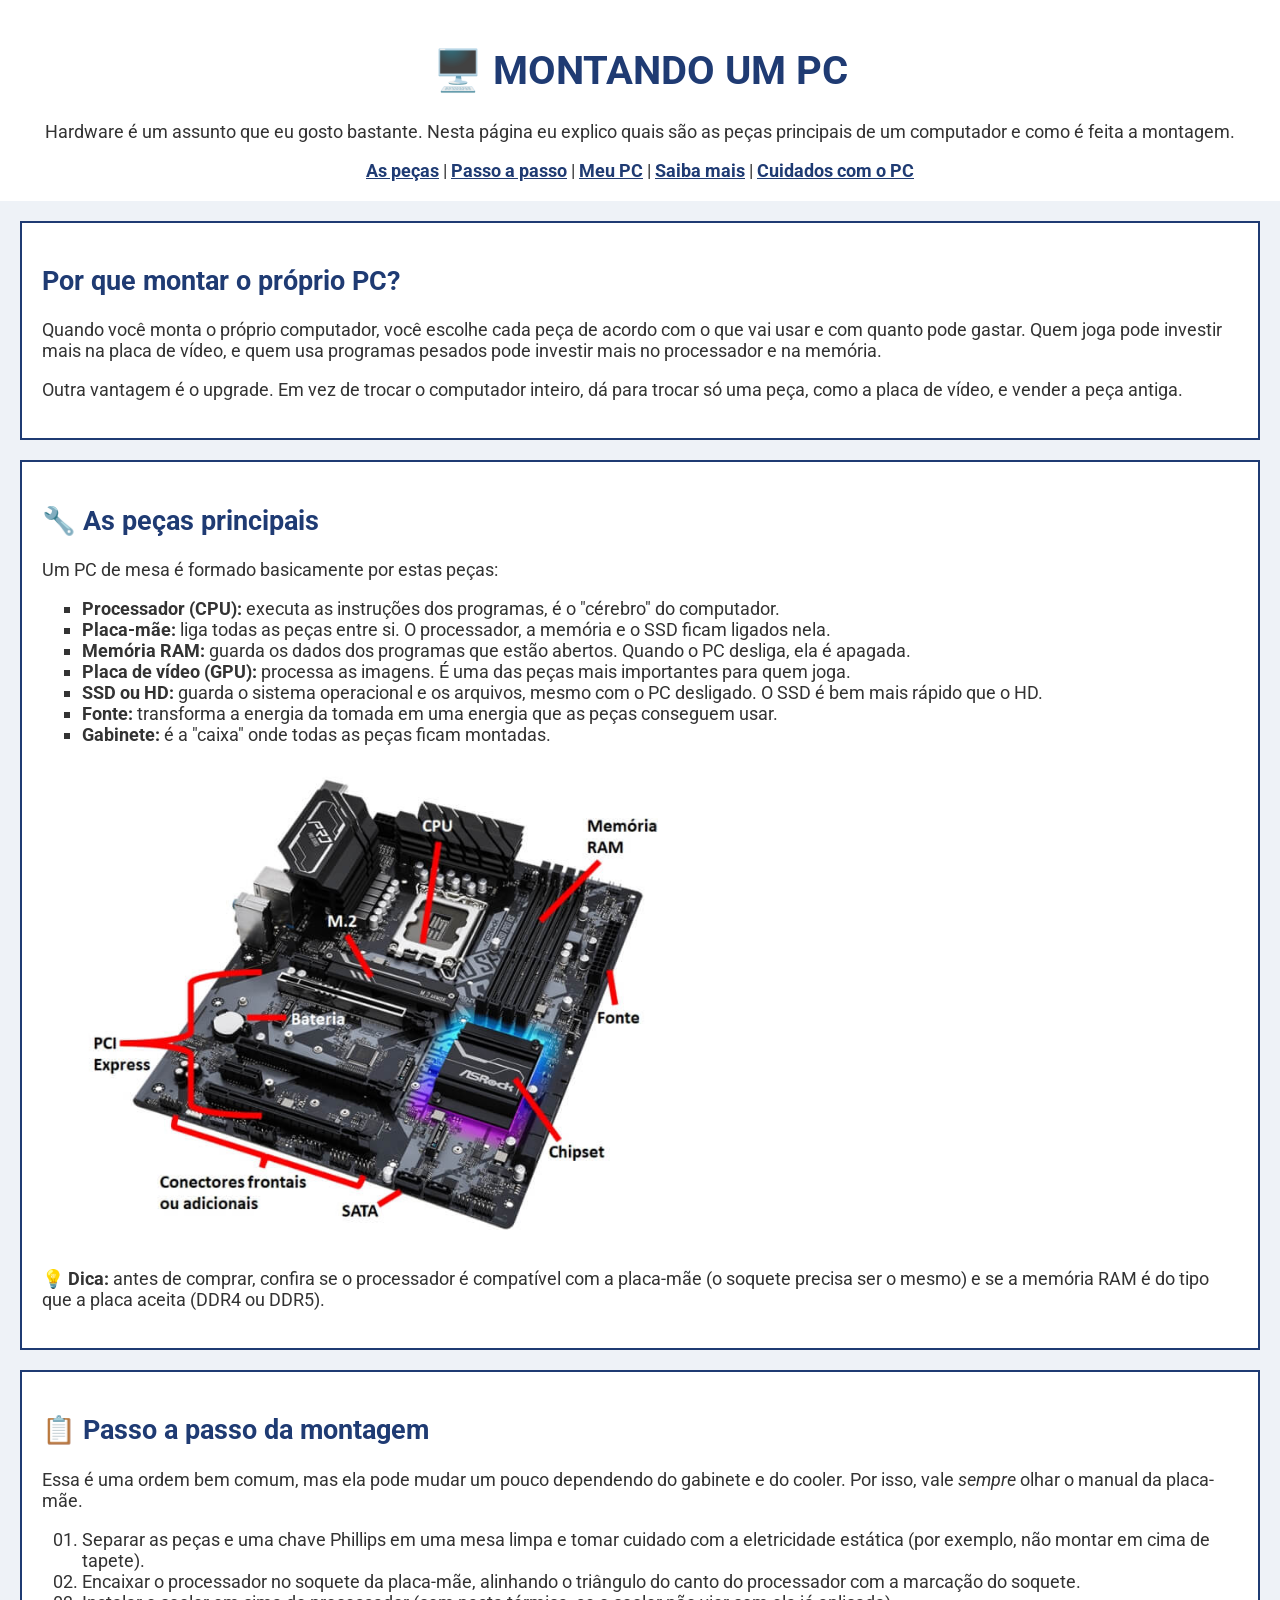
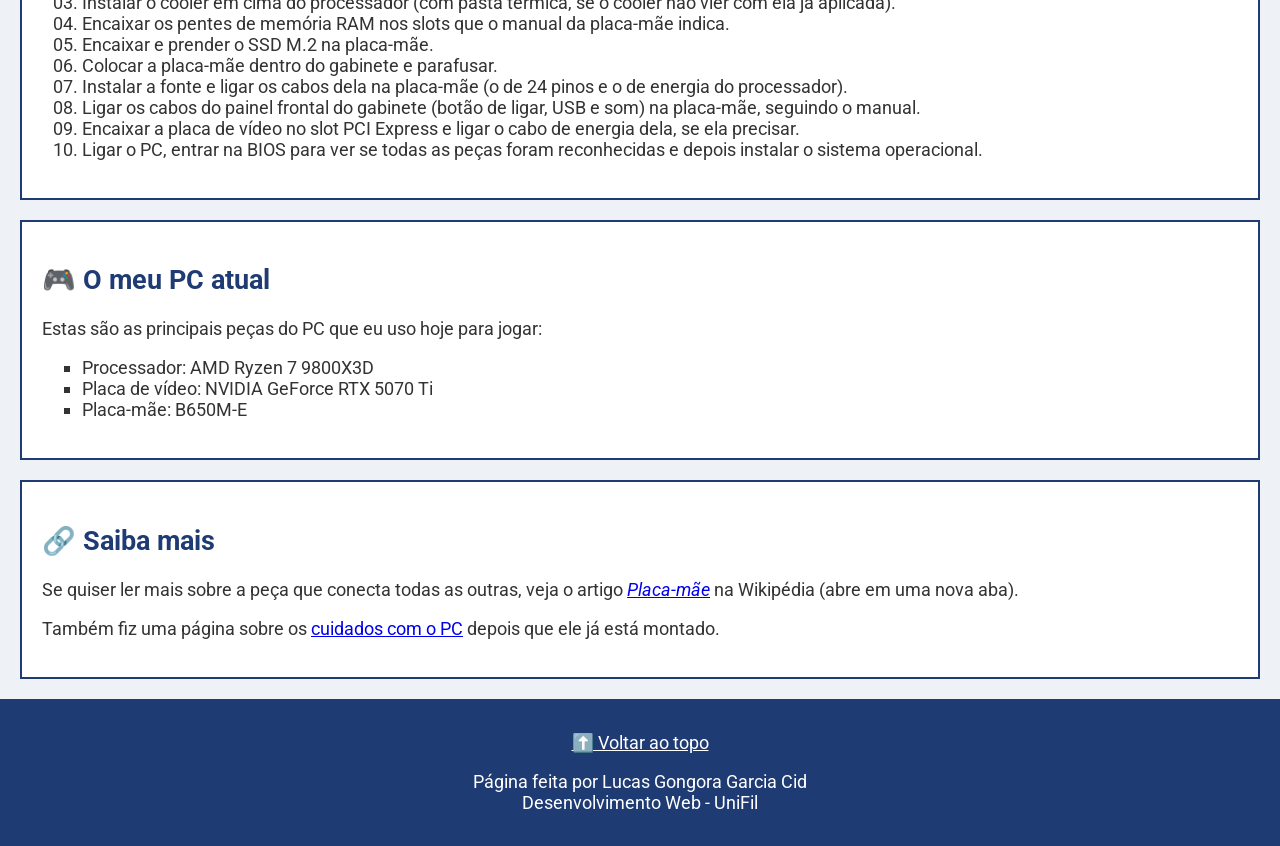
<file: index.html>
<!DOCTYPE html>
<html lang="pt-BR">
<head>
    <meta charset="UTF-8">
    <meta name="viewport" content="width=device-width, initial-scale=1.0">
    <link rel="shortcut icon" href="favicon.ico" type="image/x-icon">
    <!-- fonte do Google Fonts e o arquivo de estilo externo (style.css) -->
    <link rel="stylesheet" href="https://fonts.googleapis.com/css?family=Open+Sans">
    <link rel="stylesheet" href="style.css">
    <title>Montando um PC</title>
</head>
<body>

    <header id="topo">
        <h1>🖥️ Montando um PC</h1>
        <p>Hardware é um assunto que eu gosto bastante. Nesta página eu explico quais são as peças principais de um computador e como é feita a montagem.</p>

        <nav>
            <a href="#pecas">As peças</a> |
            <a href="#montagem">Passo a passo</a> |
            <a href="#meu-pc">Meu PC</a> |
            <a href="#saiba-mais">Saiba mais</a> |
            <a href="cuidados.html">Cuidados com o PC</a>
        </nav>
    </header>

    <main>

        <section class="caixa">
            <h2>Por que montar o próprio PC?</h2>
            <p>Quando você monta o próprio computador, você escolhe cada peça de acordo com o que vai usar e com quanto pode gastar. Quem joga pode investir mais na placa de vídeo, e quem usa programas pesados pode investir mais no processador e na memória.</p>
            <p>Outra vantagem é o upgrade. Em vez de trocar o computador inteiro, dá para trocar só uma peça, como a placa de vídeo, e vender a peça antiga.</p>
        </section>

        <section id="pecas" class="caixa">
            <h2>🔧 As peças principais</h2>
            <p>Um PC de mesa é formado basicamente por estas peças:</p>
            <ul>
                <li><strong>Processador (CPU):</strong> executa as instruções dos programas, é o "cérebro" do computador.</li>
                <li><strong>Placa-mãe:</strong> liga todas as peças entre si. O processador, a memória e o SSD ficam ligados nela.</li>
                <li><strong>Memória RAM:</strong> guarda os dados dos programas que estão abertos. Quando o PC desliga, ela é apagada.</li>
                <li><strong>Placa de vídeo (GPU):</strong> processa as imagens. É uma das peças mais importantes para quem joga.</li>
                <li><strong>SSD ou HD:</strong> guarda o sistema operacional e os arquivos, mesmo com o PC desligado. O SSD é bem mais rápido que o HD.</li>
                <li><strong>Fonte:</strong> transforma a energia da tomada em uma energia que as peças conseguem usar.</li>
                <li><strong>Gabinete:</strong> é a "caixa" onde todas as peças ficam montadas.</li>
            </ul>

            <figure>
                <img src="ImagempC.jpg" alt="Foto de uma placa-mãe com setas indicando a CPU, a memória RAM, o M.2, a bateria, os slots PCI Express, o conector da fonte, o chipset, os conectores frontais e as portas SATA." width="600" height="483">
            </figure>

            <aside>
                <p>💡 <strong>Dica:</strong> antes de comprar, confira se o processador é compatível com a placa-mãe (o soquete precisa ser o mesmo) e se a memória RAM é do tipo que a placa aceita (DDR4 ou DDR5).</p>
            </aside>
        </section>

        <section id="montagem" class="caixa">
            <h2>📋 Passo a passo da montagem</h2>
            <p>Essa é uma ordem bem comum, mas ela pode mudar um pouco dependendo do gabinete e do cooler. Por isso, vale <em>sempre</em> olhar o manual da placa-mãe.</p>
            <ol>
                <li>Separar as peças e uma chave Phillips em uma mesa limpa e tomar cuidado com a eletricidade estática (por exemplo, não montar em cima de tapete).</li>
                <li>Encaixar o processador no soquete da placa-mãe, alinhando o triângulo do canto do processador com a marcação do soquete.</li>
                <li>Instalar o cooler em cima do processador (com pasta térmica, se o cooler não vier com ela já aplicada).</li>
                <li>Encaixar os pentes de memória RAM nos slots que o manual da placa-mãe indica.</li>
                <li>Encaixar e prender o SSD M.2 na placa-mãe.</li>
                <li>Colocar a placa-mãe dentro do gabinete e parafusar.</li>
                <li>Instalar a fonte e ligar os cabos dela na placa-mãe (o de 24 pinos e o de energia do processador).</li>
                <li>Ligar os cabos do painel frontal do gabinete (botão de ligar, USB e som) na placa-mãe, seguindo o manual.</li>
                <li>Encaixar a placa de vídeo no slot PCI Express e ligar o cabo de energia dela, se ela precisar.</li>
                <li>Ligar o PC, entrar na BIOS para ver se todas as peças foram reconhecidas e depois instalar o sistema operacional.</li>
            </ol>
        </section>

        <article id="meu-pc" class="caixa">
            <h2>🎮 O meu PC atual</h2>
            <p>Estas são as principais peças do PC que eu uso hoje para jogar:</p>
            <ul>
                <li>Processador: AMD Ryzen 7 9800X3D</li>
                <li>Placa de vídeo: NVIDIA GeForce RTX 5070 Ti</li>
                <li>Placa-mãe: B650M-E</li>
            </ul>
        </article>

        <section id="saiba-mais" class="caixa">
            <h2>🔗 Saiba mais</h2>
            <p>Se quiser ler mais sobre a peça que conecta todas as outras, veja o artigo <a href="https://pt.wikipedia.org/wiki/Placa-m%C3%A3e" target="_blank"><cite>Placa-mãe</cite></a> na Wikipédia (abre em uma nova aba).</p>
            <p>Também fiz uma página sobre os <a href="cuidados.html">cuidados com o PC</a> depois que ele já está montado.</p>
        </section>

    </main>

    <footer>
        <p><a href="#topo">⬆️ Voltar ao topo</a></p>
        <p>Página feita por Lucas Gongora Garcia Cid<br>Desenvolvimento Web - UniFil</p>
    </footer>

</body>
</html>
</file>
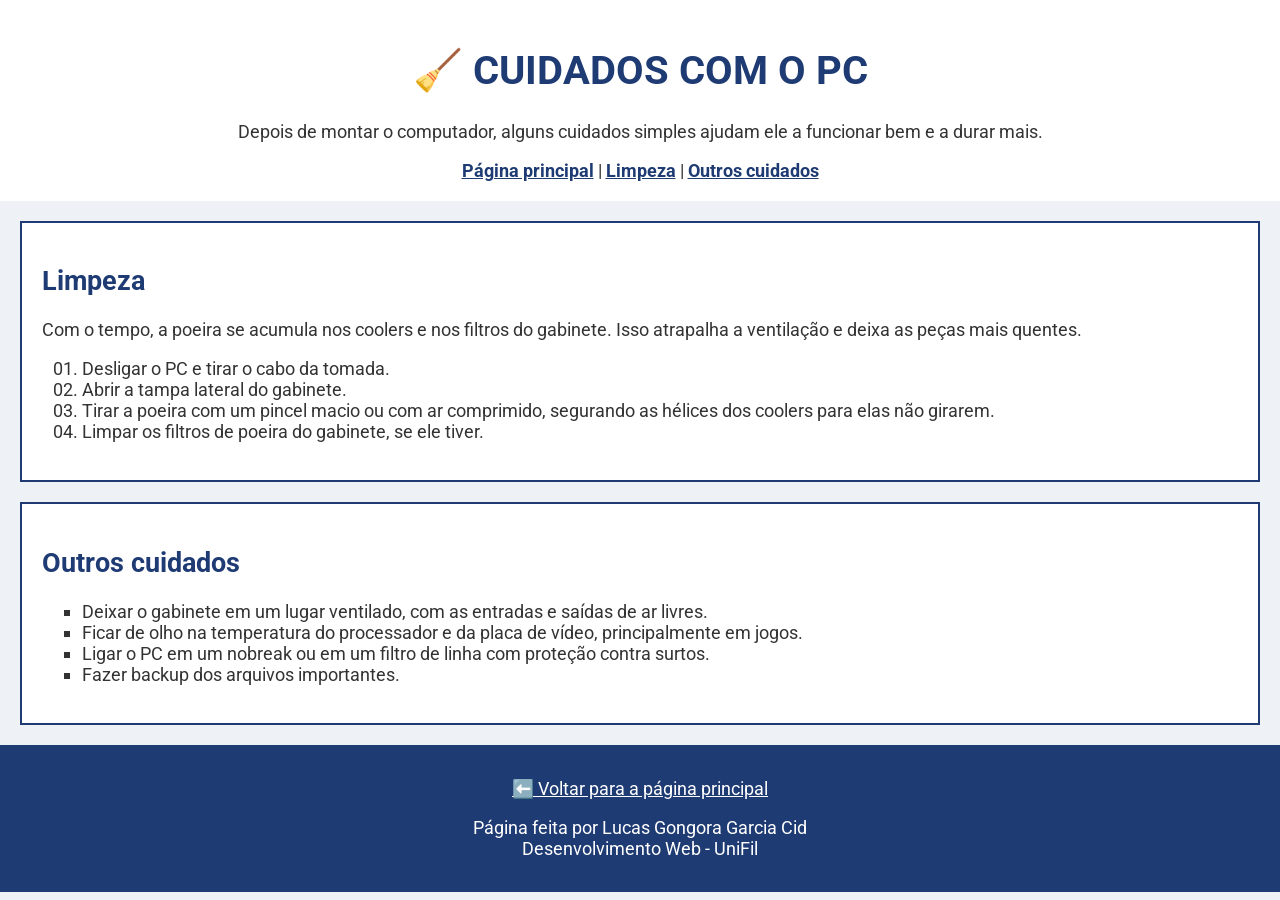
<file: cuidados.html>
<!DOCTYPE html>
<html lang="pt-BR">
<head>
    <meta charset="UTF-8">
    <meta name="viewport" content="width=device-width, initial-scale=1.0">
    <link rel="shortcut icon" href="favicon.ico" type="image/x-icon">
    <link rel="stylesheet" href="https://fonts.googleapis.com/css?family=Open+Sans">
    <link rel="stylesheet" href="style.css">
    <title>Cuidados com o PC</title>
</head>
<body>

    <header id="topo">
        <h1>🧹 Cuidados com o PC</h1>
        <p>Depois de montar o computador, alguns cuidados simples ajudam ele a funcionar bem e a durar mais.</p>

        <nav>
            <a href="index.html">Página principal</a> |
            <a href="#limpeza">Limpeza</a> |
            <a href="#outros-cuidados">Outros cuidados</a>
        </nav>
    </header>

    <main>

        <section id="limpeza" class="caixa">
            <h2>Limpeza</h2>
            <p>Com o tempo, a poeira se acumula nos coolers e nos filtros do gabinete. Isso atrapalha a ventilação e deixa as peças mais quentes.</p>
            <ol>
                <li>Desligar o PC e tirar o cabo da tomada.</li>
                <li>Abrir a tampa lateral do gabinete.</li>
                <li>Tirar a poeira com um pincel macio ou com ar comprimido, segurando as hélices dos coolers para elas não girarem.</li>
                <li>Limpar os filtros de poeira do gabinete, se ele tiver.</li>
            </ol>
        </section>

        <section id="outros-cuidados" class="caixa">
            <h2>Outros cuidados</h2>
            <ul>
                <li>Deixar o gabinete em um lugar ventilado, com as entradas e saídas de ar livres.</li>
                <li>Ficar de olho na temperatura do processador e da placa de vídeo, principalmente em jogos.</li>
                <li>Ligar o PC em um nobreak ou em um filtro de linha com proteção contra surtos.</li>
                <li>Fazer backup dos arquivos importantes.</li>
            </ul>
        </section>

    </main>

    <footer>
        <p><a href="index.html">⬅️ Voltar para a página principal</a></p>
        <p>Página feita por Lucas Gongora Garcia Cid<br>Desenvolvimento Web - UniFil</p>
    </footer>

</body>
</html>
</file>
<file: style.css>
@import url("https://fonts.googleapis.com/css2?family=Roboto&display=swap");
body {
  background-color: #eef2f7;
  color: #333333;
  font-family: "Roboto", sans-serif;
  font-size: 18px;
  margin: 0;
}

/* agrupamento: h1 e h2 com a fonte do Google Fonts e cor azul */
h1,
h2 {
  font-family: "Roboto", sans-serif;
  color: #1f3b73;
}

h1 {
  font-size: 40px;
  text-align: center;
  text-transform: uppercase;
}

#topo {
  background-color: #ffffff;
  padding: 20px;
  text-align: center;
}

nav a {
  color: #1f3b73;
  font-weight: bold;
}

/* box model: margin, border e padding nas caixas das seções */
.caixa {
  background-color: #ffffff;
  margin: 20px;
  padding: 20px;
  border-style: solid;
  border-width: 2px;
  border-color: #1f3b73;
}

ul {
  list-style-type: square;
}

ol {
  list-style-type: decimal-leading-zero;
}

img {
  max-width: 100%;
  height: auto;
}

footer {
  background-color: #1f3b73;
  color: #ffffff;
  text-align: center;
  padding: 15px;
}

footer a {
  color: #ffffff;
}
</file>
